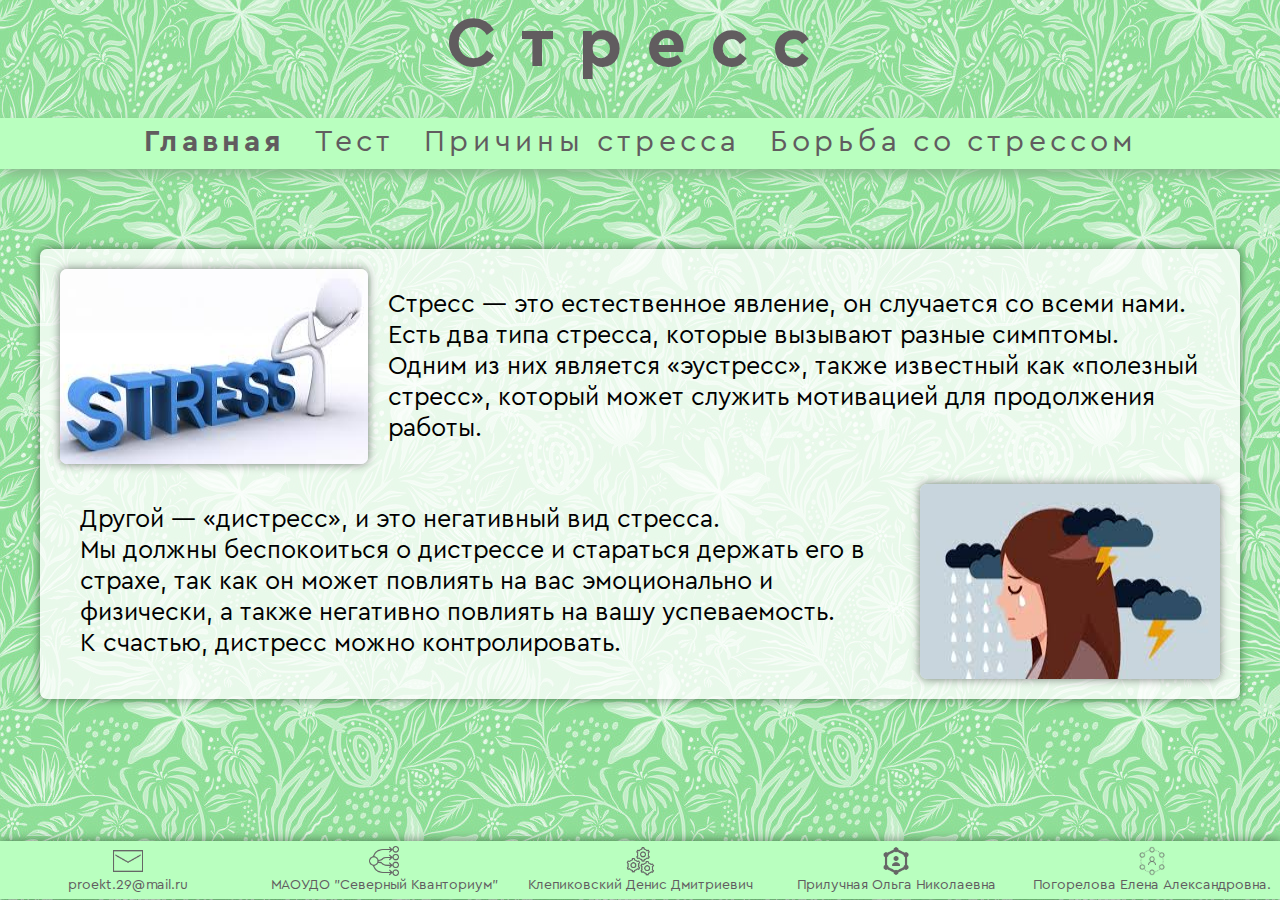
<file: index.html>
<!DOCTYPE html>
<html lang="en">

<head>
  <meta charset="UTF-8">
  <meta http-equiv="X-UA-Compatible" content="IE=edge">
  <meta name="viewport" content="width=device-width, initial-scale=1.0">
  <link rel="stylesheet" href="style.css">
  <link href="https://fonts.googleapis.com/css2?family=Rubik&display=swap" rel="stylesheet">
  <!--<link href="https://fonts.googleapis.com/css2?family=PT+Sans+Narrow:wght@400;700&display=swap" rel="stylesheet">-->
  <title>Стресс</title>
</head>

<body>
  <h1 class="title">Стресс</h1>
  <div class="menu">
    <div class="menu__item">
      <a class="menu__title  menu__title--active" href="#">Главная</a>
      <a class="menu__title" href="test.html">Тест</a>
      <a class="menu__title" href="Causes of stress.html">Причины стресса</a>
      <a class="menu__title" href="Ways to deal with stress.html">Борьба со стрессом</a>
    </div>
  </div>
  <div class="wrapper">
    <input type="checkbox" id="check-menu">
    <label for="check-menu"><b>Меню</b></label>
    <nav class="main-menu">
      <a href="#" class="burger-link burger-link--active">➢Главная</a>
      <a href="test.html" class="burger-link">➢Пройти тест</a>
      <a href="Causes of stress.html" class="burger-link"> ➢Причины появления стресса</a>
      <a href="Ways to deal with stress.html" class="burger-link"> ➢Способы борьбы со стрессом</a>
    </nav>
  </div>
  
  <div class="flex-wrapper">
   <div class="container">
      <div class="container__text">
        <div class="container__item">
          <img class="img__container" src="img/images3.jfif" alt="">
          <div class="text2">Стресс — это естественное явление, он случается со всеми нами. Есть два типа стресса, которые
            вызывают разные симптомы. Одним из них является «эустресс», также известный как «полезный стресс», который
            может служить мотивацией для продолжения работы.</div>
        </div>
        <div class="container__item">
          <div class="text">Другой — «дистресс», и это негативный вид стресса. <br>Мы должны беспокоиться о дистрессе и
            стараться держать его в страхе, так как он может повлиять на вас эмоционально и физически, а также негативно
            повлиять на вашу успеваемость. <br>К счастью, дистресс можно контролировать.</div>
          <img class="img__container" src="img/images4.jfif" alt="">
        </div>
      </div>
    </div>
  
    <div class="contact">
      <div class="contact__item">
        <div class="contact__icon"><img class="img__contact" src="img/icons8-почта-50.png" alt=""></div>
        <div class="contact__text">proekt.29@mail.ru<br></div>
      </div>
      <div class="contact__item">
        <div class="contact__icon"><img class="img__contact" src="img/icons8-бродкаст-50(3).png" alt=""></div>
        <div class="contact__text">МАОУДО "Северный Кванториум"</div>
      </div>
      <div class="contact__item">
        <div class="contact__icon"><img class="img__contact" src="img/icons8-шестерни-50.png" alt=""></div>
        <div class="contact__text">Клепиковский Денис Дмитриевич</div>
      </div>
      <div class="contact__item">
        <div class="contact__icon"><img class="img__contact" src="img/icons8-бизнес-сеть-48.png" alt=""></div>
        <div class="contact__text">Прилучная Ольга Николаевна</div>
      </div>
      <div class="contact__item">
        <div class="contact__icon"><img class="img__contact" src="img/icons8-бизнес-сеть-80.png" alt=""></div>
        <div class="contact__text">Погорелова Елена Александровна.</div>
      </div>
    </div>
  </div>

</body>

</html>
</file>
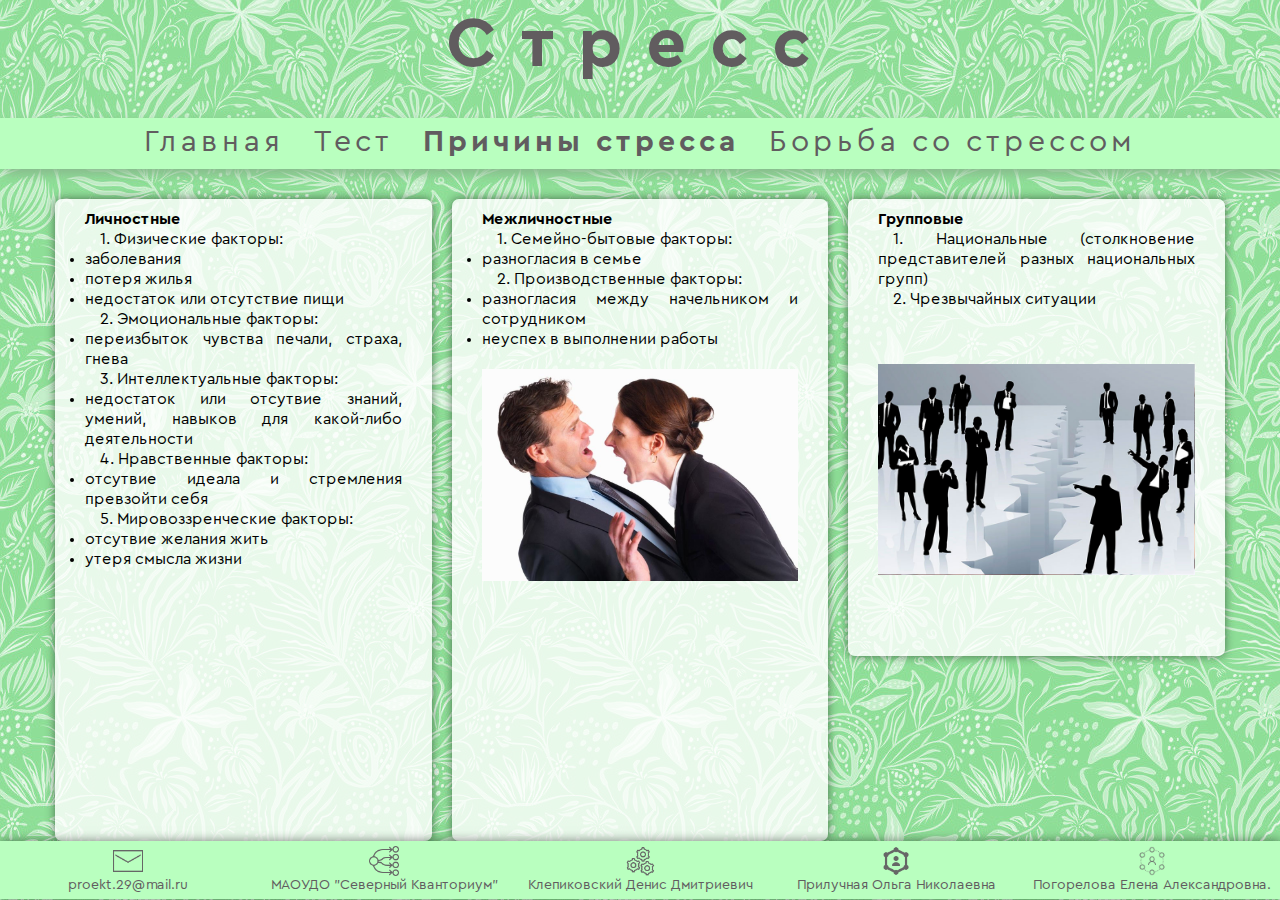
<file: Causes of stress.html>
<!DOCTYPE html>
<html lang="en">

<head>
  <meta charset="UTF-8">
  <meta http-equiv="X-UA-Compatible" content="IE=edge">
  <meta name="viewport" content="width=device-width, initial-scale=1.0">
  <title>test</title>
  <link rel="stylesheet" href="style.css">
</head>

<body>
  <h1 class="title">Стресс</h1>
  <div class="menu">
    <div class="menu__item">
      <a class="menu__title" href="index.html">Главная</a>
      <a class="menu__title" href="test.html">Тест</a>
      <a class="menu__title menu__title--active" href="#">Причины стресса</a>
      <a class="menu__title" href="Ways to deal with stress.html">Борьба со стрессом</a>
    </div>
  </div>
  <div class="wrapper">
    <input type="checkbox" id="check-menu">
    <label class="l_menu" for="check-menu"><b>Меню</b></label>
    <nav class="main-menu">
      <a href="index.html" class="burger-link">➢Главная</a>
      <a href="test.html" class="burger-link">➢Пройти тест</a>
      <a href="#" class="burger-link burger-link--active"> ➢Причины появления стресса</a>
      <a href="Ways to deal with stress.html" class="burger-link "> ➢Способы борьбы со стрессом</a>
    </nav>
  </div>

  <div class="flex-wrapper">
   <div class="causes__container">
      <div class="causes__text causes__text-1">
        <b>Личностные</b><br>
        <p>1. Физические факторы:
          <ul type="disk">
            <li>заболевания</li>
            <li>потеря жилья</li>
            <li>недостаток или отсутствие пищи</li>
          </ul>
        </p>
        <p>2. Эмоциональные факторы:
          <ul type="disk">
            <li>переизбыток чувства печали, страха, гнева</li>
          </ul>
        </p>
        <p>3. Интеллектуальные факторы:
          <ul type="disk">
            <li>недостаток или отсутвие знаний, умений, навыков для какой-либо деятельности</li>
          </ul>
        </p>
        <p>4. Нравственные факторы:
          <ul type="disk">
            <li>отсутвие идеала и стремления превзойти себя</li>
          </ul>
        </p>
        <p>5. Мировоззренческие факторы:
          <ul type="disk">
            <li>отсутвие желания жить</li>
            <li>утеря смысла жизни</li>
          </ul>
        </p>
      </div>
      <div class="causes__text causes__text-2">
        <b>Межличностные</b><br>
        <p>1. Семейно-бытовые факторы:
          <ul type="disk">
            <li>разногласия в семье</li>
          </ul>
        </p>
        <p>2. Производственные факторы:
          <ul type="disk">
            <li>разногласия между начельником и сотрудником</li>
            <li>неуспех в выполнении работы</li>
          </ul>
        </p>
        <img class="img__konflikt2" src="img/konflikt2.jpg" alt="">
      </div>
      <div class="causes__text causes__text-3">
        <b>Групповые</b><br>
        <p>1. Национальные (столкновение представителей разных национальных групп)
        </p>
        <p>2. Чрезвычайных ситуации
        </p>
        <img class="img__konflikt" src="img/konflikt.jpg" alt="">
      </div>
    </div>
    <div class="contact">
      <div class="contact__item">
        <div class="contact__icon"><img class="img__contact" src="img/icons8-почта-50.png" alt=""></div>
        <div class="contact__text">proekt.29@mail.ru<br></div>
      </div>
      <div class="contact__item">
        <div class="contact__icon"><img class="img__contact" src="img/icons8-бродкаст-50(3).png" alt=""></div>
        <div class="contact__text">МАОУДО "Северный Кванториум"</div>
      </div>
      <div class="contact__item">
        <div class="contact__icon"><img class="img__contact" src="img/icons8-шестерни-50.png" alt=""></div>
        <div class="contact__text">Клепиковский Денис Дмитриевич</div>
      </div>
      <div class="contact__item">
        <div class="contact__icon"><img class="img__contact" src="img/icons8-бизнес-сеть-48.png" alt=""></div>
        <div class="contact__text">Прилучная Ольга Николаевна</div>
      </div>
      <div class="contact__item">
        <div class="contact__icon"><img class="img__contact" src="img/icons8-бизнес-сеть-80.png" alt=""></div>
        <div class="contact__text">Погорелова Елена Александровна.</div>
      </div>
    </div>
  </div>
</body>

</html>
</file>
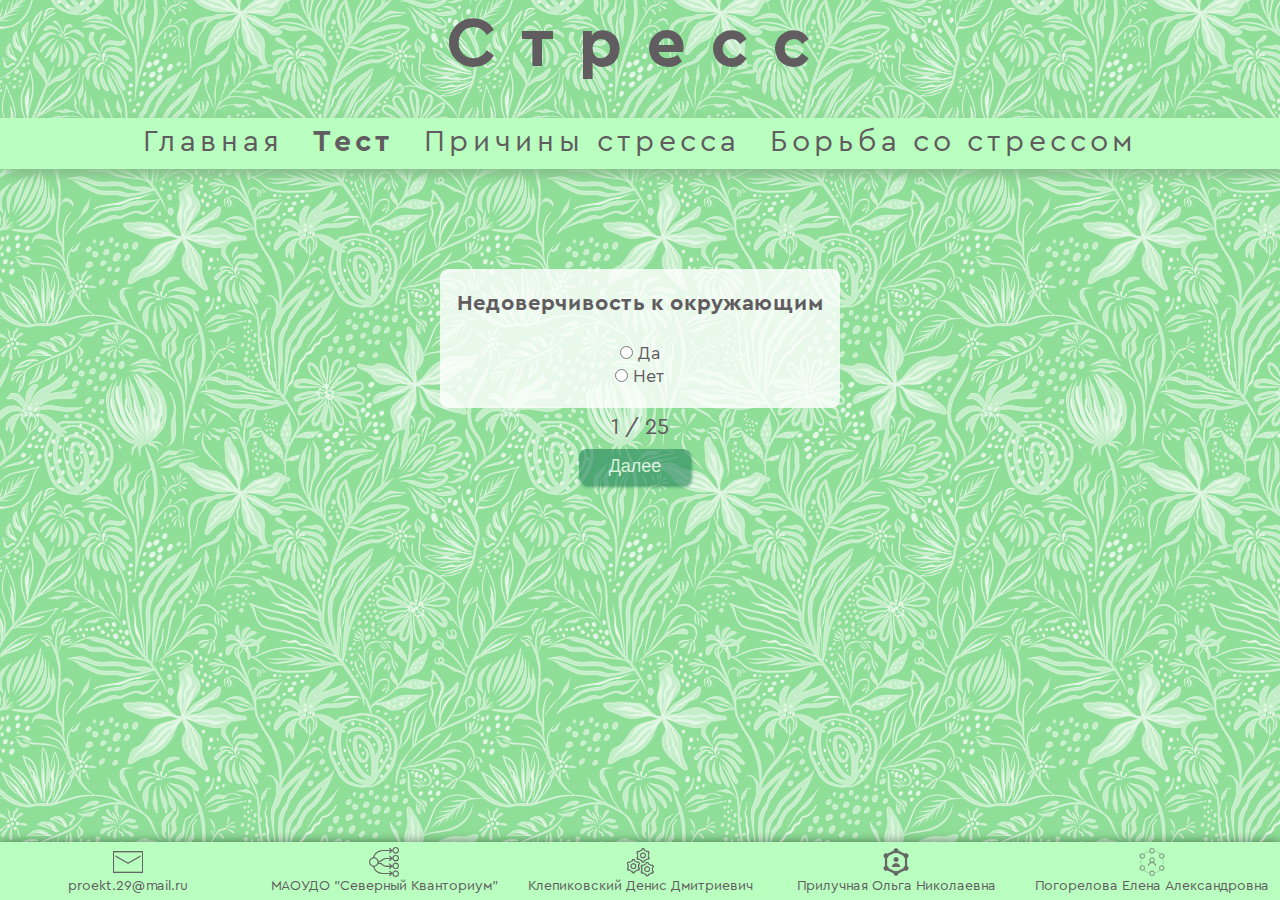
<file: test.html>
<!DOCTYPE html>
<html lang="en">

<head>
  <meta charset="UTF-8">
  <meta http-equiv="X-UA-Compatible" content="IE=edge">
  <meta name="viewport" content="width=device-width, initial-scale=1.0">
  <title>test</title>
  <link rel="stylesheet" href="style.css">
</head>

<body>
  <h1 class="title">Стресс</h1>
  <div class="menu">
    <div class="menu__item">
      <a class="menu__title" href="index.html">Главная</a>
      <a class="menu__title menu__title--active" href="#">Тест</a>
      <a class="menu__title" href="Causes of stress.html">Причины стресса</a>
      <a class="menu__title" href="Ways to deal with stress.html">Борьба со стрессом</a>
    </div>
  </div>
  <div class="wrapper">
    <input type="checkbox" id="check-menu">
    <label class="menu" for="check-menu"><b>Меню</b></label>
    <nav class="main-menu">
      <a href="index.html" class="burger-link">➢Главная</a>
      <a href="#" class="burger-link burger-link--active">➢Пройти тест</a>
      <a href="Causes of stress.html" class="burger-link"> ➢Причины появления стресса</a>
      <a href="Ways to deal with stress.html" class="burger-link"> ➢Способы борьбы со стрессом</a>
    </nav>
  </div>
   <div class="flex-wrapper_1">
      <div class="quiz" id="quiz">
         <div class="quiz__questions" id="questions"></div>
         <div class="quiz__indicator" id="indicator"></div>
         <div class="quiz__results" id="results">
            
         </div>
         <div class="quiz__controls">
            <button type="button" id="btn-next" class="btn__next button" disabled>Далее</button>
            <button type="button" id="btn-restart" class="btn__restart button">С начала</button>
         </div>
      </div>
     </div>
     <div class="contact">
       <div class="contact__item">
           <div class="contact__icon"><img class="img__contact" src="img/icons8-почта-50.png" alt=""></div>
           <div class="contact__text">proekt.29@mail.ru<br></div>
       </div>
       <div class="contact__item">
         <div class="contact__icon"><img class="img__contact" src="img/icons8-бродкаст-50(3).png" alt=""></div>
         <div class="contact__text">МАОУДО "Северный Кванториум"</div>
       </div>
       <div class="contact__item">
         <div class="contact__icon"><img class="img__contact" src="img/icons8-шестерни-50.png" alt=""></div>
         <div class="contact__text">Клепиковский Денис Дмитриевич</div>
       </div>
       <div class="contact__item">
         <div class="contact__icon"><img class="img__contact" src="img/icons8-бизнес-сеть-48.png" alt=""></div>
         <div class="contact__text">Прилучная Ольга Николаевна</div>
       </div>
       <div class="contact__item">
         <div class="contact__icon"><img class="img__contact" src="img/icons8-бизнес-сеть-80.png" alt=""></div>
         <div class="contact__text">Погорелова Елена Александровна</div>
       </div>                          
     </div>
   </div>
  <script src="js/app.js"></script>
</body>

</html>
</file>
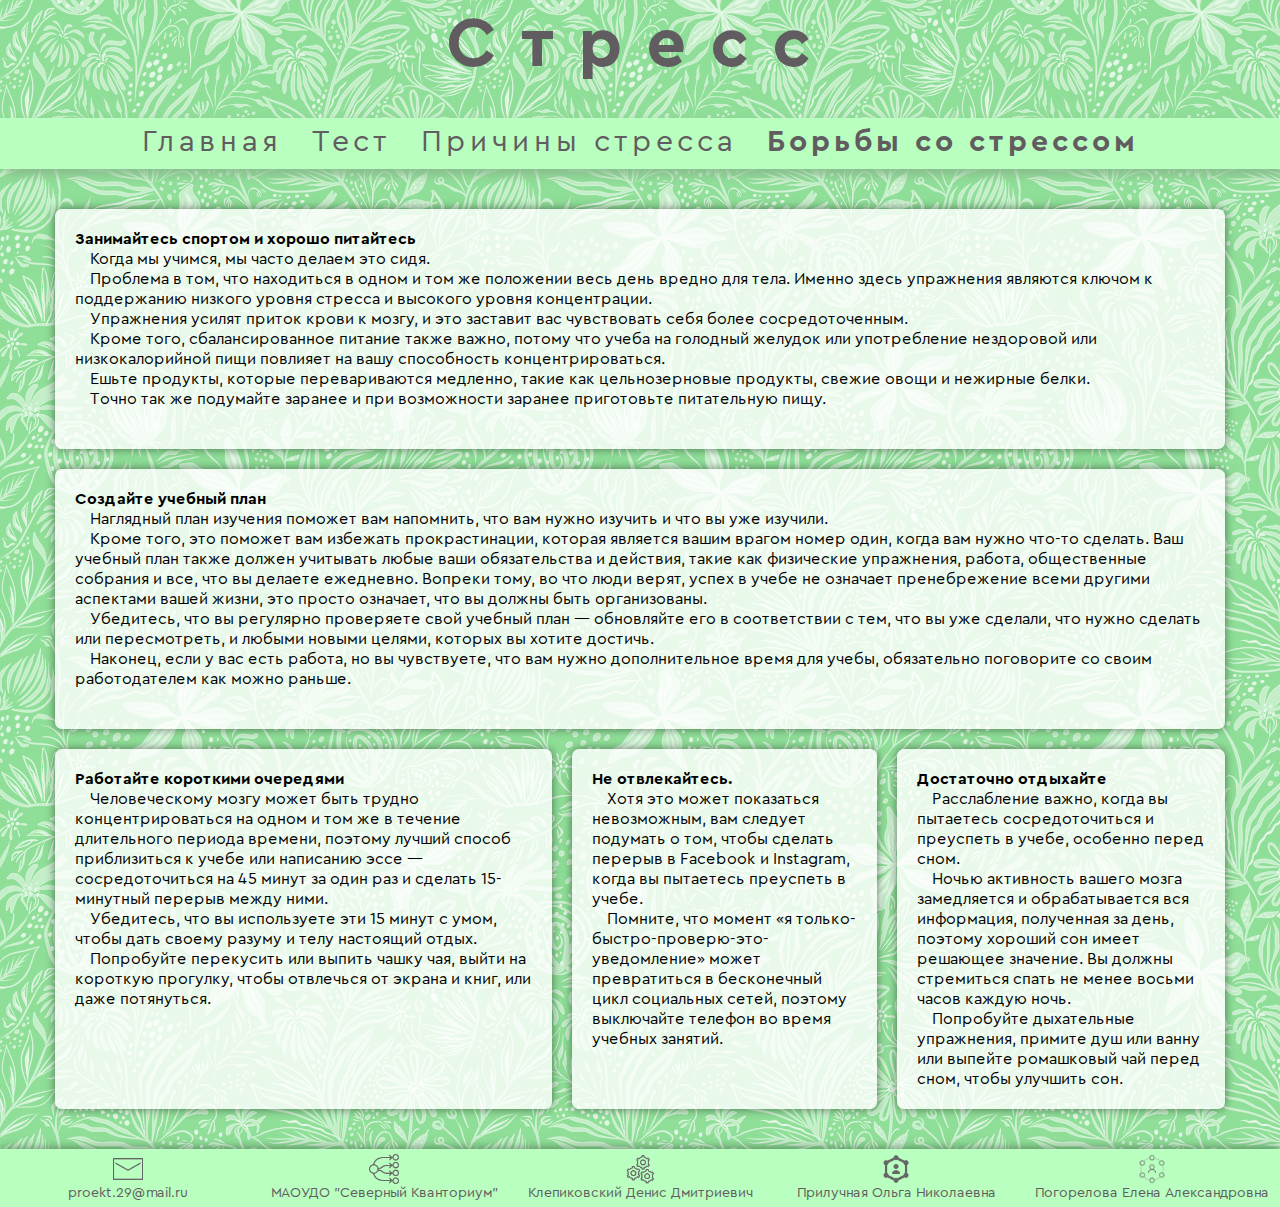
<file: Ways to deal with stress.html>
<!DOCTYPE html>
<html lang="en">

<head>
  <meta charset="UTF-8">
  <meta http-equiv="X-UA-Compatible" content="IE=edge">
  <meta name="viewport" content="width=device-width, initial-scale=1.0">
  <title>test</title>
  <link rel="stylesheet" href="style.css">
</head>

<body>
  <h1 class="title">Стресс</h1>
  <div class="menu">
    <div class="menu__item">
      <a class="menu__title" href="index.html">Главная</a>
      <a class="menu__title" href="test.html">Тест</a>
      <a class="menu__title" href="Causes of stress.html">Причины стресса</a>
      <a class="menu__title menu__title--active" href="#">Борьбы со стрессом</a>
    </div>
  </div>
  <div class="wrapper">
    <input type="checkbox" id="check-menu">
    <label for="check-menu"><b>Меню</b></label>
    <nav class="main-menu">
      <a href="index.html" class="burger-link">➢Главная</a>
      <a href="test.html" class="burger-link">➢Пройти тест</a>
      <a href="Causes of stress.html" class="burger-link"> ➢Причины появления стресса</a>
      <a href="Ways to deal with stress.html" class="burger-link burger-link--active"> ➢Способы борьбы со стрессом</a>
    </nav>
  </div>

   <div class="ways__body">
      <div class="ways__item ways__little_1">
         <b>Работайте короткими очередями</b><br>
         <p>Человеческому мозгу может быть трудно концентрироваться на одном и том же в течение длительного периода времени, поэтому лучший способ приблизиться к учебе или написанию эссе — сосредоточиться на 45 минут за один раз и сделать 15-минутный перерыв между ними. 
         <p>Убедитесь, что вы используете эти 15 минут с умом, чтобы дать своему разуму и телу настоящий отдых.</p> 
         <p>Попробуйте перекусить или выпить чашку чая, выйти на короткую прогулку, чтобы отвлечься от экрана и книг, или даже потянуться.</p>
      </div>
      <div class="ways__item ways__little_2">
         <b>Не отвлекайтесь.</b><br>
         <p>Хотя это может показаться невозможным, вам следует подумать о том, чтобы сделать перерыв в Facebook и Instagram, когда вы пытаетесь преуспеть в учебе.</p>
         <p>Помните, что момент «я только-быстро-проверю-это-уведомление» может превратиться в бесконечный цикл социальных сетей, поэтому выключайте телефон во время учебных занятий.</p><br>
      </div>
      <div class="ways__item ways__little_3">
         <b>Достаточно отдыхайте</b><br>
         <p>Расслабление важно, когда вы пытаетесь сосредоточиться и преуспеть в учебе, особенно перед сном.</p> 
         <p>Ночью активность вашего мозга замедляется и обрабатывается вся информация, полученная за день, поэтому хороший сон имеет решающее значение. Вы должны стремиться спать не менее восьми часов каждую ночь.</p>
         <p>Попробуйте дыхательные упражнения, примите душ или ванну или выпейте ромашковый чай перед сном, чтобы улучшить сон.</p>
      </div> 
      <div class="ways__item ways__big_1">
         <b>Создайте учебный план</b><br>
         <p>Наглядный план изучения поможет вам напомнить, что вам нужно изучить и что вы уже изучили.</p>
         <p>Кроме того, это поможет вам избежать прокрастинации, которая является вашим врагом номер один, когда вам нужно что-то сделать. Ваш учебный план также должен учитывать любые ваши обязательства и действия, такие как физические упражнения, работа, общественные собрания и все, что вы делаете ежедневно. Вопреки тому, во что люди верят, успех в учебе не означает пренебрежение всеми другими аспектами вашей жизни, это просто означает, что вы должны быть организованы.</p>
         <p>Убедитесь, что вы регулярно проверяете свой учебный план — обновляйте его в соответствии с тем, что вы уже сделали, что нужно сделать или пересмотреть, и любыми новыми целями, которых вы хотите достичь.</p>
         <p>Наконец, если у вас есть работа, но вы чувствуете, что вам нужно дополнительное время для учебы, обязательно поговорите со своим работодателем как можно раньше.</p><br>
      </div>
      <div class="ways__item ways__big_2">
         <b>Занимайтесь спортом и хорошо питайтесь</b><br>
         <p>Когда мы учимся, мы часто делаем это сидя.</p>
         <p>Проблема в том, что находиться в одном и том же положении весь день вредно для тела. Именно здесь упражнения являются ключом к поддержанию низкого уровня стресса и высокого уровня концентрации.
         <p>Упражнения усилят приток крови к мозгу, и это заставит вас чувствовать себя более сосредоточенным.</p>
         <p>Кроме того, сбалансированное питание также важно, потому что учеба на голодный желудок или употребление нездоровой или низкокалорийной пищи повлияет на вашу способность концентрироваться.</p>
         <p>Ешьте продукты, которые перевариваются медленно, такие как цельнозерновые продукты, свежие овощи и нежирные белки.</p>
         <p>Точно так же подумайте заранее и при возможности заранее приготовьте питательную пищу.</p><br>
      </div>
   </div>
  
  
  <div class="contact">
    <div class="contact__item">
        <div class="contact__icon"><img class="img__contact" src="img/icons8-почта-50.png" alt=""></div>
        <div class="contact__text">proekt.29@mail.ru<br></div>
    </div>
    <div class="contact__item">
      <div class="contact__icon"><img class="img__contact" src="img/icons8-бродкаст-50(3).png" alt=""></div>
      <div class="contact__text">МАОУДО "Северный Кванториум"</div>
    </div>
    <div class="contact__item">
      <div class="contact__icon"><img class="img__contact" src="img/icons8-шестерни-50.png" alt=""></div>
      <div class="contact__text">Клепиковский Денис Дмитриевич</div>
    </div>
    <div class="contact__item">
      <div class="contact__icon"><img class="img__contact" src="img/icons8-бизнес-сеть-48.png" alt=""></div>
      <div class="contact__text">Прилучная Ольга Николаевна</div>
    </div>
    <div class="contact__item">
      <div class="contact__icon"><img class="img__contact" src="img/icons8-бизнес-сеть-80.png" alt=""></div>
      <div class="contact__text">Погорелова Елена Александровна</div>
    </div>                          
  </div>
</body>

</html>
</file>
<file: style.css>
@font-face {
   font-family: CeraPro;
   font-display: swap;
   src: url('./fonts/CeraPro-Bold.woff') format('woff');
   font-weight: 700;
   font-style: normal;
}
@font-face {
   font-family: CeraPro;
   font-display: swap;
   src: url('./fonts/CeraPro-Regular.woff') format('woff');
   font-weight: 400;
   font-style: normal;
}

body {
   background-image: url(img/green_flower.jpg);
   font-family: 'CeraPro', sans-serif;
   margin: 0;
   box-sizing: border-box;
   color: #615c5f;
   height: 100%;
}
html {
   height: 100%;
}
.flex-wrapper {
   height: calc(100vh - 170px);
   display: flex;
   flex-direction: column;
}
.flex-wrapper_1 {
   height: calc(100vh - 227px);
   display: flex;
   flex-direction: column;
   gap: 80px;
}

* {
   margin: 0;
   padding: 0;
   box-sizing: border-box;
}

.title {
   text-align: center;
   font-size: 70px;
   padding-bottom: 30px;
   margin: 0;
   letter-spacing: 24px;
}

.menu {
   display: flex;
   align-items: center;
   justify-content: center;
   background-color: #b9ffbf;
   padding-block: 5px;
   box-shadow: 5px 5px 10px rgb(136, 185, 140);
}

.menu__item {
   display: flex;
   align-items: center;
   justify-content: center;
   flex-wrap: wrap;
}

.menu__title {
   font-size: 30px;
   text-decoration: none;
   color: #615c5f;
   letter-spacing: 4px;
   border-bottom: 3px solid transparent;
   transition: border-color 0.3s ease;
   white-space: nowrap;
}
.menu__title:not(:first-child) {
   margin-left: 30px;
}

.menu__title:hover {
   border-color: #615c5f;
}

.menu__title:first-child {
   padding-left: 0;
}

.container__text {
   font-size: 25px;
   color: black;
   box-shadow: 0 0 10px rgba(0, 0, 0, 0.5);
   max-width: 1200px;
   margin-top: 70px;
   margin-left: auto;
   margin-right: auto;
   border-radius: 7px;
   background-color: rgba(255, 255, 255, 0.8);
   padding: 20px;
}

.text,
.text2 {
   padding: 20px;
}

.container {
   width: 100%;
   margin-top: 10px;
   margin-bottom: 10px;
   align-items: center;
   padding-inline: 15px;
   flex: 1 1 auto;
   padding-bottom: 30px;
}

.container__item {
   display: flex;
}

.container__item:first-child {
   padding-bottom: 20px;
}

.container__item:last-child {
   margin: 0;
}

.img__container {
   display: block;
   box-shadow: 0 0 10px rgba(0, 0, 0, 0.5);
   opacity: 1;
   border-radius: 7px;
   max-width: 100%;
}

.contact {
   /*border-top: 3px solid #4d5251;*/
   box-shadow: 0 0 10px rgba(0, 0, 0, 0.5);
   display: flex;
   background-color: #b9ffbf;
   flex-wrap: wrap;
   justify-content: center;
}

.contact__text {
   font-size: 14px;
   text-align: center;
   padding-top: 5px;
   padding-bottom: 5px;
   background-color: #b9ffbf;
}

.menu__bottom__text {
   font-size: 25px;
   margin-left: 100px;
}

.test__text {
   line-height: 50px;
   font-size: 25px;
   text-align: center;
   margin-top: 100px;
   margin-bottom: 30px;
   background-color: white;
   opacity: 0.6;
   color: black;
}

.test__form {
   justify-content: center;
   text-align: center;
}

.test__ol {
   text-decoration: none;
}

.test__ol::marker {
   display: none;
}

.test__text {
   box-shadow: 0 0 10px rgba(0, 0, 0, 0.5);
}

.contact__item {
   min-height: 50px;
   flex: 0 1 20%;
}

.contact__icon {
   width: 30px;
   height: 30px;
   margin: 0 auto;
   padding-top: 5px;
   padding-bottom: 5px;
}

.img__contact {
   width: 30px;
   height: 30px;
}

.causes__text {
   width: 100%;
   margin-left: auto;
   margin-right: auto;
   background-color: rgba(255, 255, 255, 0.8);
   color: black;
   margin-top: 30px;
   padding: 20px;
   border-radius: 7px;
   box-shadow: 0 0 10px rgba(0, 0, 0, 0.5);
}

.causes__text:last-child {
   margin-bottom: 185px;
}

.test__text__2 {
   padding: 10px;
   color: black;
   margin-left: 15px;
   margin-top: 15px;
   margin-bottom: 15px;
   width: 33, 3%;
   box-shadow: 0 0 10px rgba(0, 0, 0, 0.5);
   background-color: white;
   opacity: 0.8;
   border-radius: 7px;
   text-align: justify;
}

.test__text__2:last-child {
   margin-right: 15px;
}

.test__text__3 {
   width: 50%;
   color: black;
   margin-bottom: 15px;
   padding: 10px;
   margin-left: 15px;
   box-shadow: 0 0 10px rgba(0, 0, 0, 0.5);
   background-color: white;
   opacity: 0.8;
   border-radius: 7px;
   text-align: justify;
}

.test__text__3:last-child {
   margin-right: 15px;
}

.test {
   margin-left: auto;
   margin-right: auto;
}

.menu__title--active {
   color: #615c5f;
   font-weight: 700;
}

p {
   text-indent: 15px;
}

.causes__text {
   padding: 10px 30px;
   color: black;
   box-shadow: 0 0 10px rgba(0, 0, 0, 0.5);
   border-radius: 7px;
   text-align: justify;
}

.causes__text:last-child {
   margin-right: 15px;
}

.causes__container {
   flex: 1 1 auto;
   gap: 20px;
   max-width: 1200px;
   margin-inline: auto;
   display: grid;
   padding-inline: 15px;
}
@media (min-width: 768px) {
   .causes__container {
      grid-template-columns: repeat(auto-fit, minmax(290px, 1fr));
   }
}
.img__konflikt {
   width: 100%;
   margin: 0 auto;
   padding-top: 55px;
   opacity: 1;
}

.img__konflikt2 {
   width: 100%;
   margin: 0 auto;
   padding-top: 20px;
   opacity: 1;
}

/* Бургер */

.wrapper {
   font-family: 'Fredoka', sans-serif;
   padding: 5px;
   height: 40px;
   width: 100%;
   background-color: #b9ffbf;
   position: relative;
   color: #615c5f;
   display: none;
}

#check-menu {
   display: none;
}

label.menu {
   display: flex;
   align-items: center;
   position: absolute;
   top: 0;
   left: 0;
   width: 100%;
   height: 100%;
   cursor: pointer;
   z-index: 2;
   line-height: 30px;
   font-size: 20px;
}

.main-menu {
   display: block;
   position: absolute;
   width: 100%;
   bottom: 0;
   left: 0;
   transform: translateY(100%);
   max-height: 0px;
   font-size: 0;
   overflow: hidden;
}

.burger-link {
   display: block;
   width: 100%;
   padding: 10px;
   color: #615c5f;
   text-decoration: none;
   border-top: 1px solid rgba(255, 255, 255, 0.3);
   background-color: #b9ffbf;
}

.burger-link-2 {
   display: block;
   width: 100%;
   padding: 10px;
   padding-left: 40px;
   color: #615c5f;
   text-decoration: none;
   border-top: 1px solid rgba(255, 255, 255, 0.3);
   background-color: #b9ffbf;
}

.burger-link--active {
   color: #615c5f;
   font-weight: 700;
}

#check-menu:checked ~ .main-menu {
   max-height: 500px;
   font-size: 20px;
}

.back-link {
   text-decoration: none;
   color: #000;
   font-family: 'Fredoka', sans-serif;
   margin-left: 10px;
}

.last-spisok {
   margin-bottom: 30px;
}

.l_menu {
   padding-left: 10px;
   align-items: center;
   margin: 0 auto;
   justify-content: center;
}

.ways__body {
   padding-inline: 15px;
   margin-block: 40px;
   max-width: 1200px;
   margin-inline: auto;
   display: grid;
   gap: 20px;
}

.ways__item {
   background-color: rgba(255, 255, 255, 0.8);
   color: black;
   padding: 20px;
   border-radius: 7px;
   box-shadow: 0 0 10px rgba(0, 0, 0, 0.5);
}

@media (min-width: 767.8px) {
   .ways__body {
      grid-template-areas:
         'big-2 big-2 little-1'
         'little-3 little-3 little-2'
         'big-1 big-1 big-1';
   }
   .ways__big_1 {
      grid-area: big-1;
   }
   .ways__big_2 {
      grid-area: big-2;
   }
   .ways__little_1 {
      grid-area: little-1;
   }
   .ways__little_2 {
      grid-area: little-2;
   }
   .ways__little_3 {
      grid-area: little-3;
   }
}
.quiz {
   padding: 100px 0;
   display: flex;
   flex-direction: column;
   align-items: center;
   justify-content: center;
   overflow-y: auto;
}
.quiz__questions,
.quiz__results {
   padding: 20px 15px;
   background-color: rgb(255 255 255 / 0.8);
   min-width: 400px;
   border-radius: 8px;
}
@media (max-width: 560px) {
   .quiz__questions,
   .quiz__results {
      width: 95%;
      min-width: 0;
   }
}
.quiz__results {
   display: none;
}
.item-quiz__answers {
   list-style: none;
}
.item-quiz__answers li {
   display: flex;
   justify-content: center;
   font-size: 18px;
}
.item-quiz__title {
   font-size: 22px;
   text-align: center;
   margin-bottom: 25px;
}
.quiz__indicator {
   font-size: 22px;
   margin-top: 5px;
}
.quiz__controls {
   display: flex;
   justify-content: center;
   gap: 20px;
   width: 150px;
   margin-top: 8px;
}
.result__text {
   text-indent: 0;
   margin-top: 5px;
}
.button {
   display: inline-flex;
   align-items: center;
   justify-content: center;
   text-align: center;
   border: none;
   background-color: rgb(36, 133, 92);
   color: #fff;
   min-height: 35px;
   padding-inline: 30px;
   border-radius: 8px;
   font-size: 18px;
   transition: all 0.3s ease;
   position: relative;
   cursor: pointer;
   white-space: nowrap;
   box-shadow: 1px 3px 3px rgb(33, 121, 84);
}
.button:disabled {
   opacity: 0.6;
}
.btn__restart {
   display: none;
}
.button:not(:last-of-type) {
   margin-right: 10px;
}

.button:not(:disabled):hover,
.button:not(:disabled):focus {
   background-color: rgb(27, 97, 68);
}
.button:not(:disabled):active {
   top: 1px;
}
._hidden {
   display: none;
}
._visible {
   display: block;
}

@media (min-width: 991.8px) {
   .ways__body {
      grid-template-areas:
         'big-2 big-2 big-2 big-2'
         'big-1 big-1 big-1 big-1'
         'little-1 little-1 little-2 little-3';
   }
}

@media (max-width: 991.8px) {
   .test {
      margin-top: 150px;
   }

   .container__item {
      flex-direction: column;
   }
   .container__item:last-child {
      flex-direction: column-reverse;
   }
   .contact__item {
      flex: 0 1 33.33333%;
   }
}

@media (max-width: 782px) {
   .menu {
      display: none;
   }

   .wrapper {
      display: block;
   }

   .container__text {
      margin-top: 80px;
   }
   .contact__item {
      flex: 0 1 50%;
   }
}

@media (max-width: 480px) {
   .test__text__2 {
      width: 100%;
   }

   .test__text__3 {
      width: 100%;
   }
}
</file>
